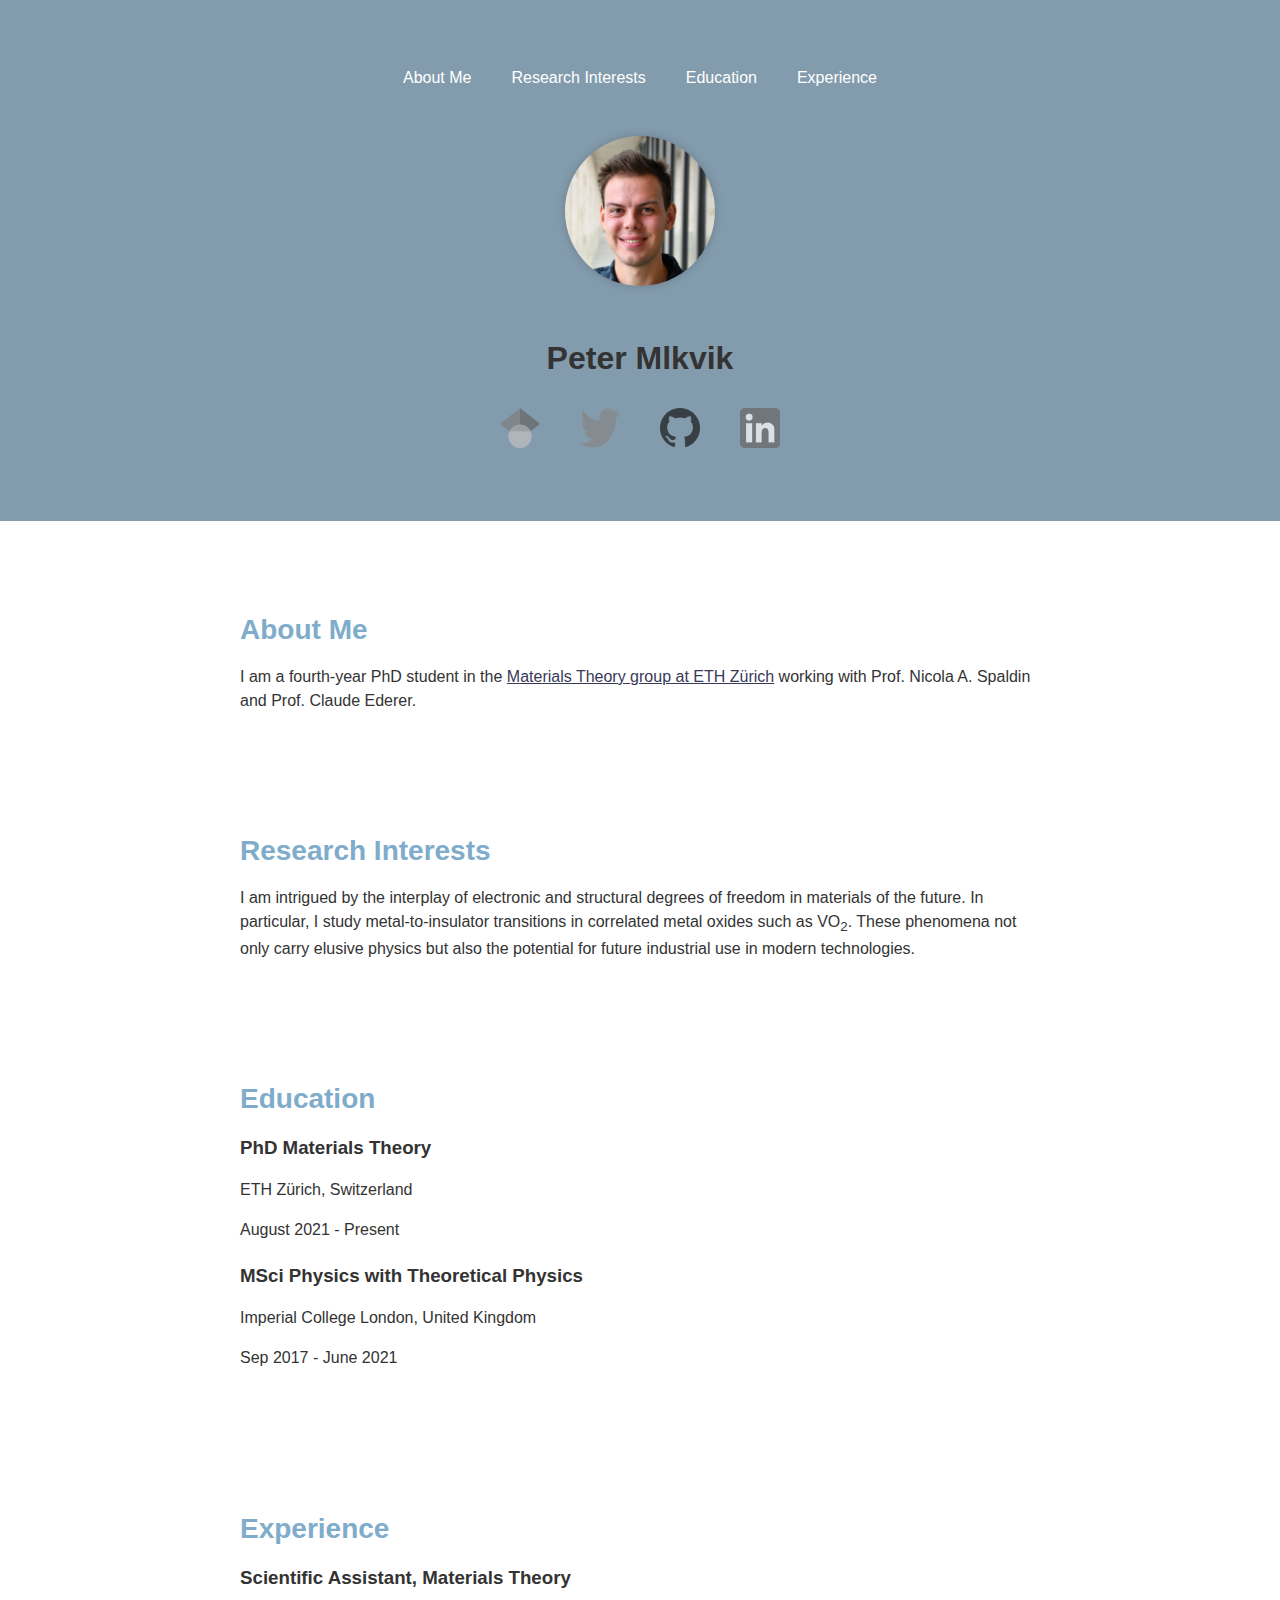
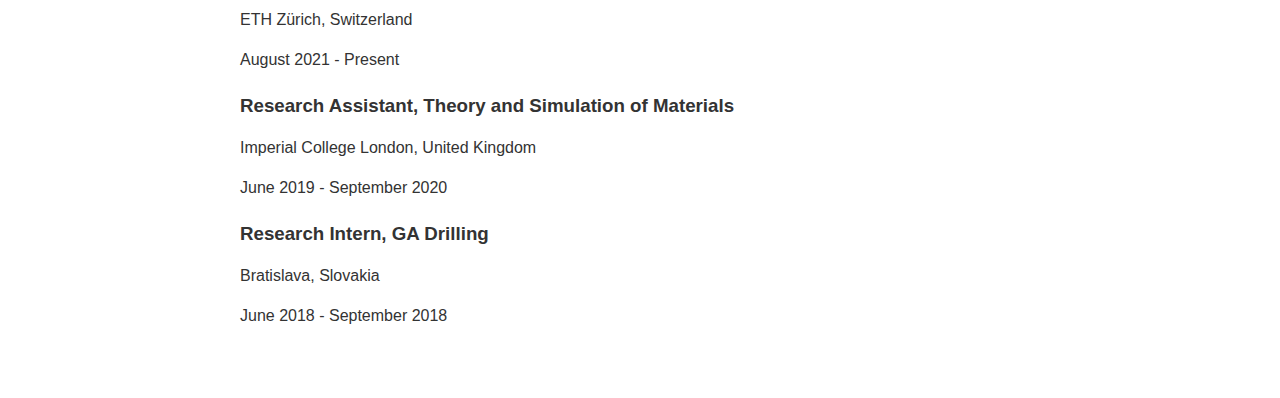
<file: index.html>
<!DOCTYPE html>
<html lang="en">
<head>
    <meta charset="UTF-8">
    <meta name="viewport" content="width=device-width, initial-scale=1.0">
    <title>Peter Mlkvik</title>
    <link rel="stylesheet" href="styles.css">
    <link rel="icon" type="svg" href="assets/atoms-bond-svgrepo-com.svg">
</head>
<body>
    <header>
        <nav>
            <ul class="nav-links">
                <li><a href="#about">About Me</a></li>
                <li><a href="#research">Research Interests</a></li>
                <li><a href="#education">Education</a></li>
                <li><a href="#experience">Experience</a></li>
            </ul>
        </nav>
        <div class="profile">
            <img src="assets/DSC_7456_v2.jpg" alt="Profile Picture">
            <h1>Peter Mlkvik</h1>
        </div>
        <nav>
            <ul class="nav-links">  
                <li><a href="https://scholar.google.com/citations?user=ocxc78kAAAAJ&hl=en" target="_blank"><img src="assets/64px-Google_Scholar_logo.svg.png" alt="Icon" class="icon"></a></li>
                <li><a href="https://twitter.com/petermlkvik" target="_blank"><img src="assets/Logo_of_Twitter.svg.png" alt="Icon" class="icon"></a></li>
                <li><a href="https://github.com/mlkvikp" target="_blank"><img src="assets/Octicons-mark-github.svg.png" alt="Icon" class="icon"></a></li>
                <li><a href="https://www.linkedin.com/in/peter-mlkvik/" target="_blank"><img src="assets/LinkedIn_icon.svg.png" alt="Icon" class="icon"></a></li>
            </ul>
        </nav>
    </header>
    <section id="about" class="about">
        <h2>About Me</h2>
        <p>I am a fourth-year PhD student in the <a href="https://theory.mat.ethz.ch/" target="_blank">Materials Theory group at ETH Z&uuml;rich</a>  working with Prof. Nicola A. Spaldin and Prof. Claude Ederer.</p>
    </section>
    <section id="research" class="research">
        <h2>Research Interests</h2>
        <p>I am intrigued by the interplay of electronic and structural degrees of freedom in materials of the future. In particular, I study metal-to-insulator transitions in correlated metal oxides such as VO<sub>2</sub>. These phenomena not only carry elusive physics but also the potential for future industrial use in modern technologies.</p>
    </section>
    <section id="education" class="education">
        <h2>Education</h2>
        <ul>
            <li>
                <h3>PhD Materials Theory</h3>
                <p>ETH Z&uuml;rich, Switzerland</p>
                <p>August 2021 - Present</p>
            </li>
            <li>
                <h3>MSci Physics with Theoretical Physics</h3>
                <p>Imperial College London, United Kingdom</p>
                <p>Sep 2017 - June 2021</p>
            </li>
        </ul>
    </section>
    <section id="experience" class="experience">
        <h2>Experience</h2>
        <ul>
            <li>
                <h3>Scientific Assistant, Materials Theory</h3>
                <p>ETH Z&uuml;rich, Switzerland</p>
                <p>August 2021 - Present</p>
            </li>
            <li>
                <h3>Research Assistant, Theory and Simulation of Materials</h3>
                <p>Imperial College London, United Kingdom</p>
                <p>June 2019 - September 2020</p>
            </li>
            <li>
                <h3>Research Intern, GA Drilling</h3>
                <p>Bratislava, Slovakia</p>
                <p>June 2018 - September 2018</p>
            </li>
        </ul>
    </section>
    <script>
        const navLinks = document.querySelectorAll('.nav-links a');

        navLinks.forEach(link => {
            link.addEventListener('click', e => {
                e.preventDefault();
                const sectionId = link.getAttribute('href');
                const section = document.querySelector(sectionId);
                const sectionTop = section.offsetTop;
                window.scrollTo({
                    top: sectionTop,
                    behavior: 'smooth'
                });
            });
        });
    </script>
</body>
</html>
</file>
<file: styles.css>
/* Reset default styles and set a background color */
body {
    margin: 0 auto;
    padding: 0;
    background-color: #fff;
    font-family: "Open Sans", sans-serif;
}

/* Global text styles */
body, h1, h2, h3, p {
    color: #333;
    font-family: 'Montserrat', sans-serif;
    line-height: 1.5;
    margin-bottom: 0px;
    padding-bottom: 0px;
}

/* Header styles */
header {
    background: #839cad;
    color: #fff;
    text-align: center;
    padding: 40px;
}

.profile img {
    width: 150px;
    height: 150px;
    border-radius: 50%;
    margin: 20px 0;
    box-shadow: 0 0 10px rgba(0, 0, 0, 0.2);
    object-fit: cover;
    object-position: center top;
}

.header h1 {
    font-size: 36px;
}

.header p {
    font-size: 20px;
}

/* Section styles */
section {
    margin-bottom: 50px;
    margin: 20px auto;
    padding: 30px;
    border: none;
    padding-top: 50px;
    max-width: 800px;
}

section h2 {
    font-size: 28px;
    color: #7eacca;
    margin-bottom:20px;
    height: 30px; 
    line-height: 30px; /* Adjust the line-height */
}

section ul {
    list-style: none;
    padding: 0;
}

section li {
    margin: 20px 0;
}

/* Skills list styles */
.skills ul {
    display: flex;
    flex-wrap: wrap;
}

.skills li {
    background: #839cad;
    color: #fff;
    padding: 10px 20px;
    border-radius: 20px;
    margin: 10px;
    font-size: 18px;
}

/* Navigation bar styles */
nav {
    background: #839cad;
    padding: 10px 0;
}

.nav-links {
    list-style: none;
    padding: 0;
    display: flex;
    justify-content: center;
}

.nav-links li {
    margin: 0 20px;
}

.nav-links a {
    text-decoration: none;
    color: #fff;
    font-size: 16px;
    transition: color 0.3s;
}

.nav-links a:hover {
    text-decoration: underline;
    color: #fff; /* You can add a hover effect here */
}

.icon {
    filter: grayscale(100%) brightness(100%);
    -webkit-filter: grayscale(100%) brightness(100%);
    width: 40px;
    height: 40px;
    opacity: 0.7;
}

@media (max-width: 768px) {
    header {
        height: 300px;
    }
    section {
        max-width: 80%;
    }
}

a {
    color: rgb(57, 57, 88); /* Default color for all links */
    text-decoration: underline; /* Optional: Remove underline from links */
}

a:hover {
    color: rgb(88, 88, 150); /* Change color when hovered */
    text-decoration: underline; /* Optional: Add underline on hover */
}

a:visited {
    color: purple; /* Change color after the link is visited */
}

a:active {
    color: rgb(164, 164, 179); /* Change color when the link is clicked */
}
</file>
